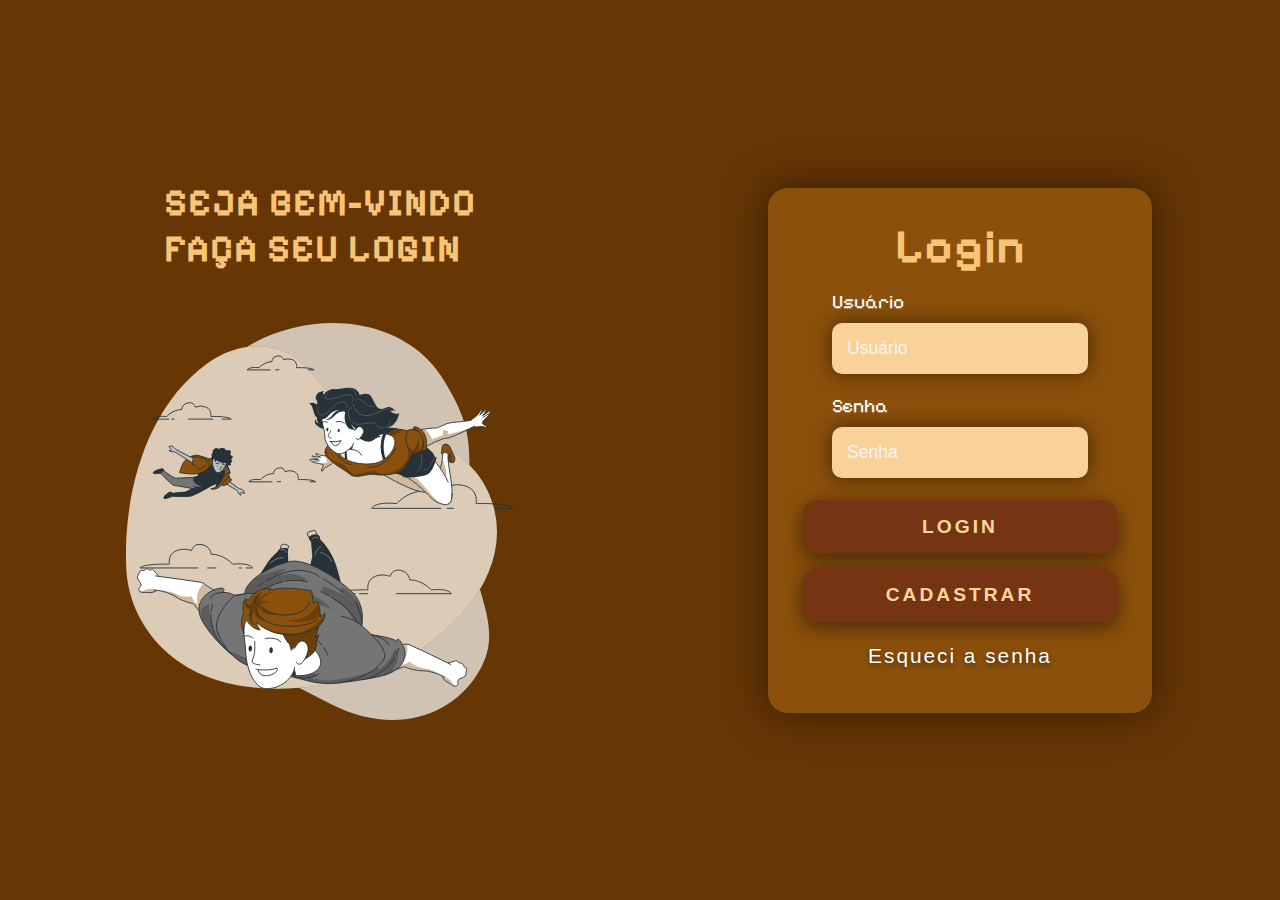
<file: index.html>
<!DOCTYPE html>
<html lang="pt-br">
<head>
    <meta charset="UTF-8">
    <meta name="viewport" content="width=device-width, initial-scale=1.0">
    <link rel="stylesheet" href="estilo/mobile.css">
    <link rel="stylesheet" href="estilo/media-query.css">
    <title>Página de Login</title>

</head>
<body>
    <div class="main-login">
        <div class="left-login">
            <h1>Seja Bem-vindo<br>Faça seu Login</h1>
            <img src="imagens/people-flying-animate.svg" alt="flutuante">
        </div>
        <div class="right-login">
            <div class="card-login">
                <h1>Login</h1>
                <form action="cadastro.php" method="post" autocomplete="on">
                    <div class="textfield">
                        <label for="usuario">Usuário</label>
                        <input type="text" name="usuario" id="user" placeholder="Usuário" autocomplete="username">
                    </div>
                    <div class="textfield">
                        <label for="senha">Senha</label>
                        <input type="password" name="isenha" id="senha" placeholder="Senha" autocomplete="off">
                    </div>
                </form>
                <button class="btn">Login</button>
                <button class="btn">Cadastrar</button>
                <a href="#">Esqueci a senha</a>
            </div>
        </div>
    </div>
</body>
</html>
</file>
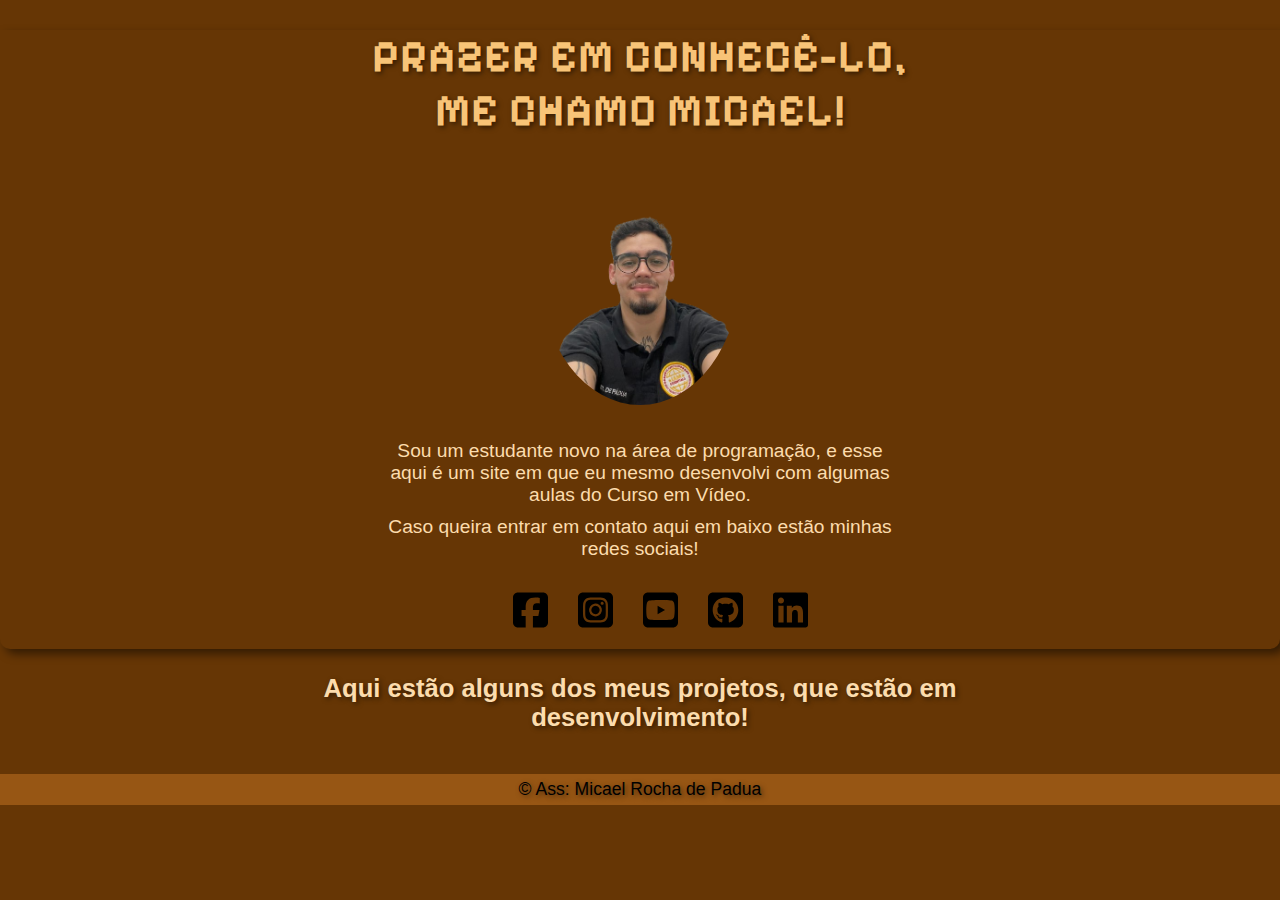
<file: home.html>
<!DOCTYPE html>
<html lang="pt-br">
<head>
    <meta charset="UTF-8">
    <meta name="viewport" content="width=device-width, initial-scale=1.0">
    <link rel="stylesheet" href="estilo/mobile-home.css">
    <link rel="stylesheet" href="estilo/media-query-home.css">
    <title>Home</title>
    
</head>
<body>
    <header>
        <h1>Prazer em conhecê-lo,<br> me chamo <strong>Micael</strong>!</h1>
        <div id="img"><img src="imagens/foto-pessoal.png" alt="foto pessoal"></div>
        <p>Sou um estudante novo na área de programação, e esse aqui é um site em que eu mesmo desenvolvi com algumas aulas do Curso em Vídeo.</p>
        <p>Caso queira entrar em contato aqui em baixo estão minhas redes sociais!</p>
        <ul>
            <li><a href="https://www.facebook.com/micaelrochade.padua.7/" target="_blank">
                <svg xmlns="http://www.w3.org/2000/svg" viewBox="0 0 448 512"><path d="M64 32C28.7 32 0 60.7 0 96V416c0 35.3 28.7 64 64 64h98.2V334.2H109.4V256h52.8V222.3c0-87.1 39.4-127.5 125-127.5c16.2 0 44.2 3.2 55.7 6.4V172c-6-.6-16.5-1-29.6-1c-42 0-58.2 15.9-58.2 57.2V256h83.6l-14.4 78.2H255V480H384c35.3 0 64-28.7 64-64V96c0-35.3-28.7-64-64-64H64z"/></svg>
            </a></li>
            <li><a href="https://www.instagram.com/micaelpadua/" target="_blank">
                <svg xmlns="http://www.w3.org/2000/svg" viewBox="0 0 448 512"><path d="M194.4 211.7a53.3 53.3 0 1 0 59.3 88.7 53.3 53.3 0 1 0 -59.3-88.7zm142.3-68.4c-5.2-5.2-11.5-9.3-18.4-12c-18.1-7.1-57.6-6.8-83.1-6.5c-4.1 0-7.9 .1-11.2 .1c-3.3 0-7.2 0-11.4-.1c-25.5-.3-64.8-.7-82.9 6.5c-6.9 2.7-13.1 6.8-18.4 12s-9.3 11.5-12 18.4c-7.1 18.1-6.7 57.7-6.5 83.2c0 4.1 .1 7.9 .1 11.1s0 7-.1 11.1c-.2 25.5-.6 65.1 6.5 83.2c2.7 6.9 6.8 13.1 12 18.4s11.5 9.3 18.4 12c18.1 7.1 57.6 6.8 83.1 6.5c4.1 0 7.9-.1 11.2-.1c3.3 0 7.2 0 11.4 .1c25.5 .3 64.8 .7 82.9-6.5c6.9-2.7 13.1-6.8 18.4-12s9.3-11.5 12-18.4c7.2-18 6.8-57.4 6.5-83c0-4.2-.1-8.1-.1-11.4s0-7.1 .1-11.4c.3-25.5 .7-64.9-6.5-83l0 0c-2.7-6.9-6.8-13.1-12-18.4zm-67.1 44.5A82 82 0 1 1 178.4 324.2a82 82 0 1 1 91.1-136.4zm29.2-1.3c-3.1-2.1-5.6-5.1-7.1-8.6s-1.8-7.3-1.1-11.1s2.6-7.1 5.2-9.8s6.1-4.5 9.8-5.2s7.6-.4 11.1 1.1s6.5 3.9 8.6 7s3.2 6.8 3.2 10.6c0 2.5-.5 5-1.4 7.3s-2.4 4.4-4.1 6.2s-3.9 3.2-6.2 4.2s-4.8 1.5-7.3 1.5l0 0c-3.8 0-7.5-1.1-10.6-3.2zM448 96c0-35.3-28.7-64-64-64H64C28.7 32 0 60.7 0 96V416c0 35.3 28.7 64 64 64H384c35.3 0 64-28.7 64-64V96zM357 389c-18.7 18.7-41.4 24.6-67 25.9c-26.4 1.5-105.6 1.5-132 0c-25.6-1.3-48.3-7.2-67-25.9s-24.6-41.4-25.8-67c-1.5-26.4-1.5-105.6 0-132c1.3-25.6 7.1-48.3 25.8-67s41.5-24.6 67-25.8c26.4-1.5 105.6-1.5 132 0c25.6 1.3 48.3 7.1 67 25.8s24.6 41.4 25.8 67c1.5 26.3 1.5 105.4 0 131.9c-1.3 25.6-7.1 48.3-25.8 67z"/></svg>
            </a></li>
            <li><a href="https://www.youtube.com/@pudindebanha2213" target="_blank">
                <svg xmlns="http://www.w3.org/2000/svg" viewBox="0 0 448 512"><path d="M282 256.2l-95.2-54.1V310.3L282 256.2zM384 32H64C28.7 32 0 60.7 0 96V416c0 35.3 28.7 64 64 64H384c35.3 0 64-28.7 64-64V96c0-35.3-28.7-64-64-64zm14.4 136.1c7.6 28.6 7.6 88.2 7.6 88.2s0 59.6-7.6 88.1c-4.2 15.8-16.5 27.7-32.2 31.9C337.9 384 224 384 224 384s-113.9 0-142.2-7.6c-15.7-4.2-28-16.1-32.2-31.9C42 315.9 42 256.3 42 256.3s0-59.7 7.6-88.2c4.2-15.8 16.5-28.2 32.2-32.4C110.1 128 224 128 224 128s113.9 0 142.2 7.7c15.7 4.2 28 16.6 32.2 32.4z"/></svg>
            </a></li>
            <li><a href="https://github.com/pudindebanha" target="_blank">
                <svg xmlns="http://www.w3.org/2000/svg" viewBox="0 0 448 512"><path d="M448 96c0-35.3-28.7-64-64-64H64C28.7 32 0 60.7 0 96V416c0 35.3 28.7 64 64 64H384c35.3 0 64-28.7 64-64V96zM265.8 407.7c0-1.8 0-6 .1-11.6c.1-11.4 .1-28.8 .1-43.7c0-15.6-5.2-25.5-11.3-30.7c37-4.1 76-9.2 76-73.1c0-18.2-6.5-27.3-17.1-39c1.7-4.3 7.4-22-1.7-45c-13.9-4.3-45.7 17.9-45.7 17.9c-13.2-3.7-27.5-5.6-41.6-5.6s-28.4 1.9-41.6 5.6c0 0-31.8-22.2-45.7-17.9c-9.1 22.9-3.5 40.6-1.7 45c-10.6 11.7-15.6 20.8-15.6 39c0 63.6 37.3 69 74.3 73.1c-4.8 4.3-9.1 11.7-10.6 22.3c-9.5 4.3-33.8 11.7-48.3-13.9c-9.1-15.8-25.5-17.1-25.5-17.1c-16.2-.2-1.1 10.2-1.1 10.2c10.8 5 18.4 24.2 18.4 24.2c9.7 29.7 56.1 19.7 56.1 19.7c0 9 .1 21.7 .1 30.6c0 4.8 .1 8.6 .1 10c0 4.3-3 9.5-11.5 8C106 393.6 59.8 330.8 59.8 257.4c0-91.8 70.2-161.5 162-161.5s166.2 69.7 166.2 161.5c.1 73.4-44.7 136.3-110.7 158.3c-8.4 1.5-11.5-3.7-11.5-8zm-90.5-54.8c-.2-1.5 1.1-2.8 3-3.2c1.9-.2 3.7 .6 3.9 1.9c.3 1.3-1 2.6-3 3c-1.9 .4-3.7-.4-3.9-1.7zm-9.1 3.2c-2.2 .2-3.7-.9-3.7-2.4c0-1.3 1.5-2.4 3.5-2.4c1.9-.2 3.7 .9 3.7 2.4c0 1.3-1.5 2.4-3.5 2.4zm-14.3-2.2c-1.9-.4-3.2-1.9-2.8-3.2s2.4-1.9 4.1-1.5c2 .6 3.3 2.1 2.8 3.4c-.4 1.3-2.4 1.9-4.1 1.3zm-12.5-7.3c-1.5-1.3-1.9-3.2-.9-4.1c.9-1.1 2.8-.9 4.3 .6c1.3 1.3 1.8 3.3 .9 4.1c-.9 1.1-2.8 .9-4.3-.6zm-8.5-10c-1.1-1.5-1.1-3.2 0-3.9c1.1-.9 2.8-.2 3.7 1.3c1.1 1.5 1.1 3.3 0 4.1c-.9 .6-2.6 0-3.7-1.5zm-6.3-8.8c-1.1-1.3-1.3-2.8-.4-3.5c.9-.9 2.4-.4 3.5 .6c1.1 1.3 1.3 2.8 .4 3.5c-.9 .9-2.4 .4-3.5-.6zm-6-6.4c-1.3-.6-1.9-1.7-1.5-2.6c.4-.6 1.5-.9 2.8-.4c1.3 .7 1.9 1.8 1.5 2.6c-.4 .9-1.7 1.1-2.8 .4z"/></svg>
            </a></li>
            <li><a href="https://www.linkedin.com/in/micael-rocha-de-padua-026144353/" target="_blank">
                <svg xmlns="http://www.w3.org/2000/svg" viewBox="0 0 448 512"><path d="M416 32H31.9C14.3 32 0 46.5 0 64.3v383.4C0 465.5 14.3 480 31.9 480H416c17.6 0 32-14.5 32-32.3V64.3c0-17.8-14.4-32.3-32-32.3zM135.4 416H69V202.2h66.5V416zm-33.2-243c-21.3 0-38.5-17.3-38.5-38.5S80.9 96 102.2 96c21.2 0 38.5 17.3 38.5 38.5 0 21.3-17.2 38.5-38.5 38.5zm282.1 243h-66.4V312c0-24.8-.5-56.7-34.5-56.7-34.6 0-39.9 27-39.9 54.9V416h-66.4V202.2h63.7v29.2h.9c8.9-16.8 30.6-34.5 62.9-34.5 67.2 0 79.7 44.3 79.7 101.9V416z"/>
                </svg></a></li>
        </ul>
    </header>
    <main>
        <h2>Aqui estão alguns dos meus projetos, que estão em desenvolvimento!</h2>
    </main>
    <footer>
        <p>&copy; Ass: Micael Rocha de Padua</p>
    </footer>
</body>
</html>
</file>
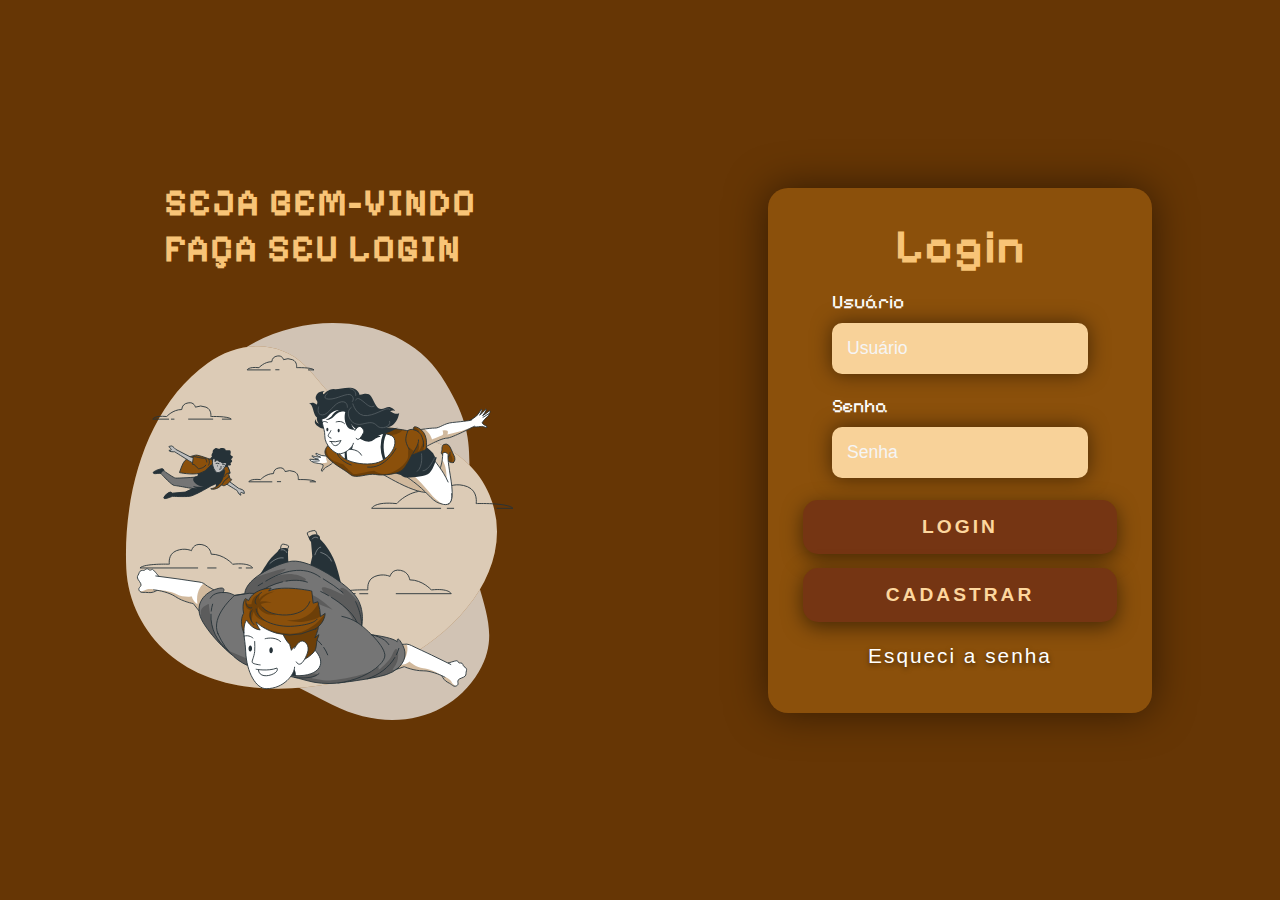
<file: login.html>
<!DOCTYPE html>
<html lang="pt-br">
<head>
    <meta charset="UTF-8">
    <meta name="viewport" content="width=device-width, initial-scale=1.0">
    <link rel="stylesheet" href="estilo/mobile.css">
    <link rel="stylesheet" href="estilo/media-query.css">
    <title>Página de Login</title>

</head>
<body>
    <div class="main-login">
        <div class="left-login">
            <h1>Seja Bem-vindo<br>Faça seu Login</h1>
            <img src="imagens/people-flying-animate.svg" alt="flutuante">
        </div>
        <div class="right-login">
            <div class="card-login">
                <h1>Login</h1>
                <form action="cadastro.php" method="post" autocomplete="on">
                    <div class="textfield">
                        <label for="usuario">Usuário</label>
                        <input type="text" name="usuario" id="user" placeholder="Usuário" autocomplete="username" required>
                    </div>
                    <div class="textfield">
                        <label for="senha">Senha</label>
                        <input type="password" name="isenha" id="password" placeholder="Senha" autocomplete="off" required>
                    </div>
                </form>
                <button class="btn" onclick="logar(); return false" >Login</button>
                <button class="btn" onclick="cadastrar(); return false">Cadastrar</button>
                <a href="#">Esqueci a senha</a>
            </div>
        </div>
    </div>
    <script src="login.js"></script>
</body>
</html>
</file>
<file: estilo/mobile.css>
@charset "UTF-8";

@import url('https://fonts.googleapis.com/css2?family=Pixelify+Sans:wght@400..700&display=swap');

body {
    padding: 0px;
    margin: 0px;
    background-color: #663605;
    font-family: Arial, Helvetica, sans-serif;
}

body * {
    box-sizing: border-box;
}


.main-login {
    width: 100vw;
    height: 100vh;
    display: flex;
    flex-flow: row nowrap;
    justify-content: center;
    align-items: center;
}

.left-login {
    width: 50vw;
    height: 100vh;
    display: flex;
    justify-content: center;
    align-items: center;
    flex-direction: column;
}

.left-login > h1 {
    color: #F8C477;
    font-family: "Pixelify Sans", sans-serif;
    font-optical-sizing: auto;
    font-style: normal;
    text-transform: uppercase;
    letter-spacing: 1px;
    font-size: 3vw;
}

.right-login {
    width: 50vw;
    height: 100vh;
    display: flex;
    justify-content: center;
    align-items: center;
}

.card-login {
    width: 60%;
    display: flex;
    justify-content: center;
    align-items: center;
    flex-direction: column;
    padding: 30px 35px;
    background-color: #8B500B;
    border-radius: 20px;
    box-shadow: 0px 0px 40px rgba(0, 0, 0, 0.5);
}

.card-login > h1 {
    color: #F8C477;
    font-weight: 800;
    margin: 0px;
    font-family: "Pixelify Sans", sans-serif;
    font-optical-sizing: auto;
    font-style: normal;
    letter-spacing: 1px;
    font-size: 3em;
}

.textfield {
    display: flex;
    flex-direction: column;
    align-items: flex-start;
    justify-content: center;
    padding: 5px;
    margin: 10px 0px;
}

.textfield > input {
    width: 100%;
    border: none;
    border-radius: 10px;
    padding: 15px;
    background-color: #f8d299;
    color: white;
    font-size: 1.1em;
    box-shadow: 0px 0px 20px rgba(0, 0, 0, 0.5);
    outline: none;
    box-sizing: border-box;
}

.textfield > label {
    color: white;
    margin-bottom: 10px;
    font-size: 1.2em;
    font-family: "Pixelify Sans", sans-serif;
}

.textfield > input::placeholder {
    color: whitesmoke;
}

.btn {
    width: 100%;
    padding: 16px;
    margin: 7px;
    border: none;
    border-radius: 15px;
    outline: none;
    font-size: 1.2em;
    text-transform: uppercase;
    font-weight: 800;
    letter-spacing: 3px;
    background-color: #753513;
    color: #fdd79e;
    cursor: pointer;
    box-shadow: 0px 5px 20px rgba(0, 0, 0, 0.5);
}

.btn:hover {
    background-color: #F8C477;
    color: #753513;
    transition: background-color .3s;
}

a {
    color: white;
    font-size: 1.3em;
    margin: 15px;
    letter-spacing: 2px;
    text-decoration: none;
    text-shadow: 0px 2px 5px rgba(0, 0, 0, 0.5);
}

a:hover {
    text-decoration: underline;
    color: #3b1a08;
}

img {
    width: 35vw;
}
</file>
<file: estilo/media-query.css>
@charset "UTF-8";

@media screen and (max-width: 950px) {
    .card-login {
        width: 85%;
    }
}

@media screen and (max-width: 600px) {
    .main-login {
        flex-direction: column;

    }

    .left-login > h1 {
        font-size: 5vw;
        height: auto;
        width: 90%;
    }

    img {
        display: none;
    }
    
    .right-login {
        width: 80%;
        height: 80%;
        margin-bottom: 40px;
    }

    .btn {
        width: 110%;
        font-family: 100%;
    }

    a {
        font-size: 0.9em;
    }
}
</file>
<file: estilo/mobile-home.css>
@charset "UTF-8";

@import url('https://fonts.googleapis.com/css2?family=Pixelify+Sans:wght@400..700&display=swap');

body {
    padding: 0px;
    margin: 0px;
    background-color: #663605;
    font-family: Arial, Helvetica, sans-serif;
}

header {
    box-shadow: 5px 5px 10px rgba(0, 0, 0, 0.5);
    border-radius: 0px 0px 10px 10px;
    
}

div#img {
    display: flex;
    justify-content: center;
    align-content: center;
}

header img {
    width: 200px;
    border-radius: 50%;
    margin-bottom: 35px;
    margin-top: 0px;
    padding-top: 0px;
}

header h1 {
    color: #F8C477;
    font-family: "Pixelify Sans", sans-serif;
    font-optical-sizing: auto;
    font-style: normal;
    text-transform: uppercase;
    letter-spacing: 1px;
    font-size: 45px;
    text-align: center;
    text-shadow: 2px 2px 5px rgba(0, 0, 0, 0.5);
    margin-bottom: 0px;
    padding-bottom: 0px;
}

header p {
    color: #fcdcad;
    font-size: 1.2em;
    text-align: center;
    width: 40vw;
    margin: auto;
    padding-bottom: 10px;
}

header ul {
    display: flex;
    margin: 5px;
    margin-bottom: 0px;
    justify-content: center;
}

header ul li {
    margin: 15px;
    margin-bottom: none;
    text-align: center;
    list-style-type: none
}

header ul li svg:hover {
    background-color: #F8C477;
    color: #753513;
    transition: background-color .3s;
    width: 35px;
    height: 35px;
    border-radius: 5px;
}

header ul li svg {
    width: 35px;
    text-align: center;
}

main {

}

main h2 {
    padding: 25px;
    color: #fcdcad;
    font-size: 1.6em;
    text-align: center;
    width: 55vw;
    margin: auto;
    text-shadow: 2px 2px 5px rgba(0, 0, 0, 0.5);
}

footer {
    background-color: #975614;
    text-align: center;
    margin: auto;
}

footer p {
    font: normal 1.1em Arial;
    padding: 5px;
    text-shadow: 2px 2px 5px rgba(0, 0, 0, 0.5);
}
</file>
<file: estilo/media-query-home.css>
@charset "UTF-8";

@media screen and (max-width: 650px) {
    header h1 {
        font-size: 35px;
    }
    
    header p {
        color: #fcdcad;
        font-size: 1.2em;
        text-align: center;
        width: 60vw;
        margin: auto;
        padding-bottom: 10px;
    }

    header img {
        width: 150px;
    }
}
</file>
